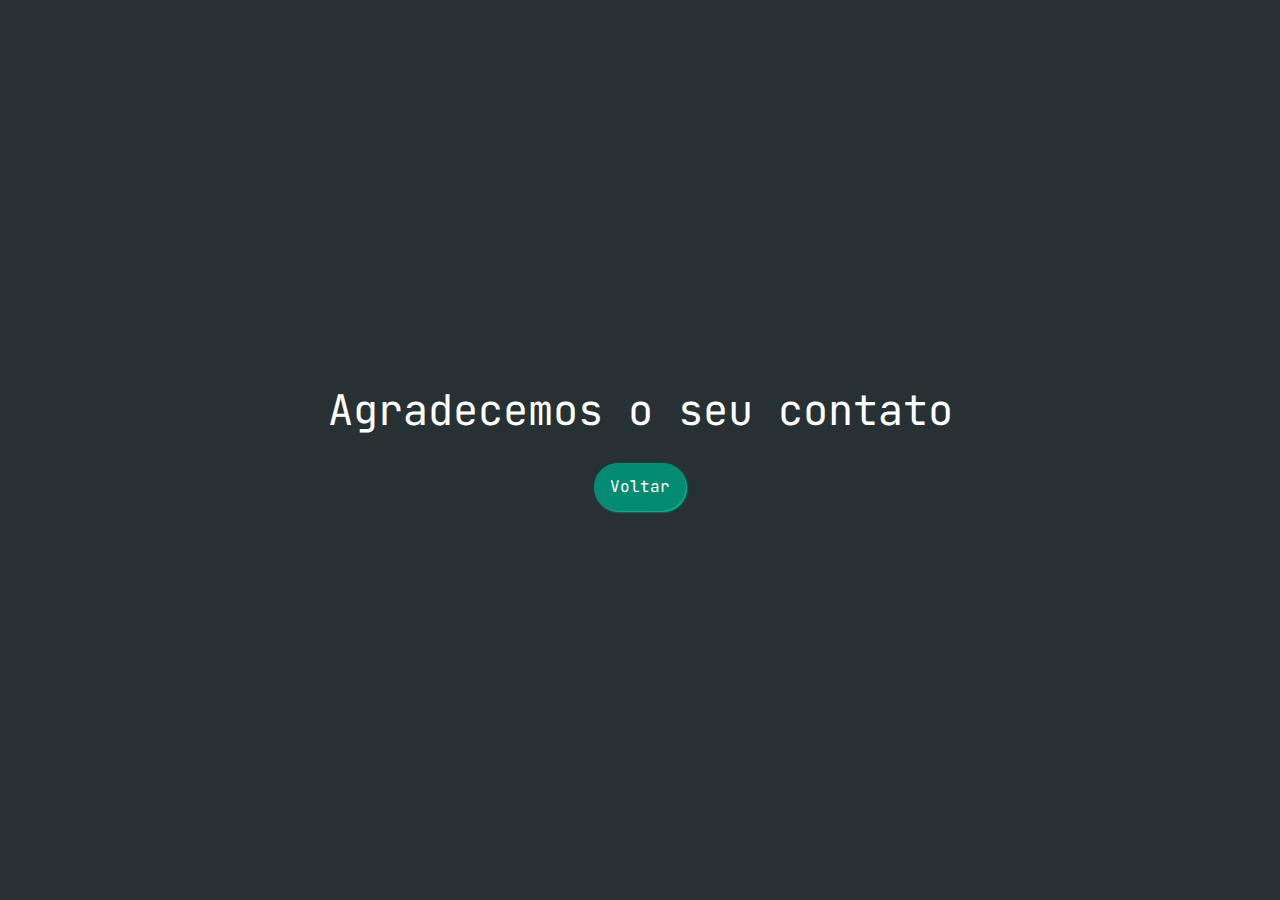
<file: HTML/agradecimentoContato.html>
<!DOCTYPE html>
<html lang="en">
<head>
    <meta charset="UTF-8">
    <meta name="viewport" content="width=device-width, initial-scale=1.0">
    <link rel="stylesheet" href="../styles/styles.css" />
    <link rel="stylesheet" href="../styles/reset.css" />
    <title>Agradecimento</title>
</head>
<body>
    <div class="container_principal">
        <h1 class="texto_agradecimento">Agradecemos o seu contato</h1>
        <a class="botao botao_voltar" href="http://127.0.0.1:5500/"> Voltar</a>
    </div>
    
</body>
</html>
</file>
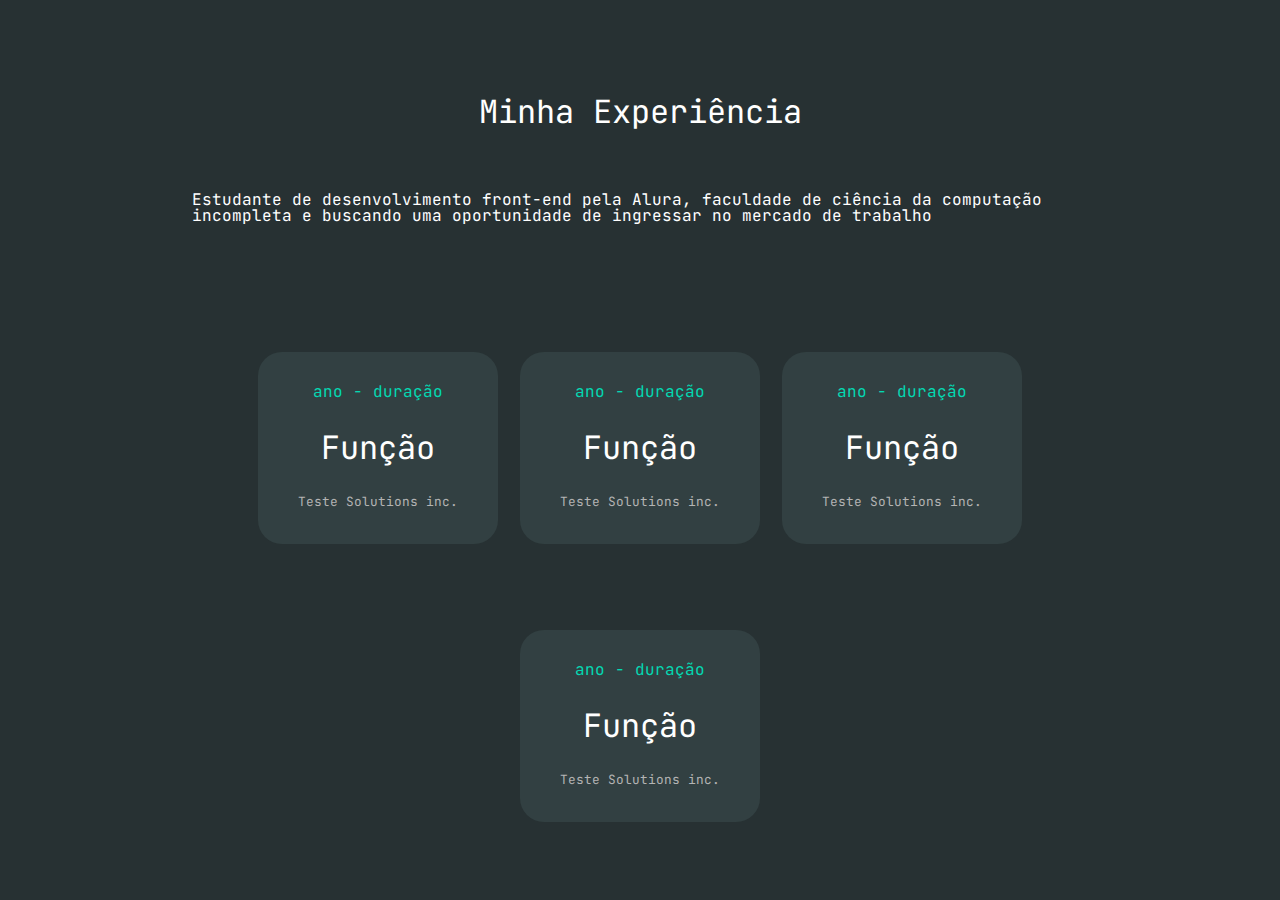
<file: HTML/experiencia.html>
<!DOCTYPE html>
<html lang="pt-br">

<head>
    <meta charset="UTF-8">
    <meta name="viewport" content="width=device-width, initial-scale=1.0">
    <link rel="stylesheet" href="../styles/styles.css" />
    <link rel="stylesheet" href="../styles/reset.css" />
    <title>Document</title>
</head>

<body>
    <div class="container_section_experiencia">
        <div class="section_experiencia">
            <div class="section_experiencia_textos">
                <h2>Minha Experiência</h2>
                <p>Estudante de desenvolvimento front-end pela Alura, faculdade de ciência da computação incompleta e
                    buscando uma oportunidade de ingressar no mercado de trabalho</p>
            </div>
            <div class="section_experiências_conteudo">
                <div class="cartao">
                    <p class="cartao_paragrafo_top">ano - duração</p>
                    <h3>Função</h3>
                    <p class="cartao_paragrafo_bot">Teste Solutions inc.</p>
                </div>
                <div class="cartao">
                    <p class="cartao_paragrafo_top">ano - duração</p>
                    <h3>Função</h3>
                    <p class="cartao_paragrafo_bot">Teste Solutions inc.</p>
                </div>
                <div class="cartao">
                    <p class="cartao_paragrafo_top">ano - duração</p>
                    <h3>Função</h3>
                    <p class="cartao_paragrafo_bot">Teste Solutions inc.</p>
                </div>
                <div class="cartao">
                    <p class="cartao_paragrafo_top">ano - duração</p>
                    <h3>Função</h3>
                    <p class="cartao_paragrafo_bot">Teste Solutions inc.</p>
                </div>
            </div>
        </div>
    </div>
</body>

</html>
</file>
<file: styles/styles.css>
@import url('https://fonts.googleapis.com/css2?family=JetBrains+Mono:ital,wght@0,100..800;1,100..800&display=swap');
@import url(header.css);
@import url(conteudo.css);
@import url(projetos.css);
@import url(experiencia.css);
@import url(contato.css);
@import url(agradecimentosContato.css);

:root {
    --cor-branca: #fff;
    --cor-preta:#000000;
    --cor-background: #273133;
    --cor-primaria:#04D9B2;
    --cor-secundaria:#038C73;
    --cor-tercearia:#b4b4b4;
    --cor-quaternaria:#324042;
    --cor-hover:#B3F2E7;
    --cor-hover2:#3CFABC;

    --fonte-principal: "JetBrains Mono", monospace;
}

body {
    display: flex;
    flex-direction: column;
    background-color: var(--cor-background);
    color: var(--cor-branca);
    transition: 2s;
}

.botao {
    text-decoration: none;    
    align-self: center;
    border-radius: 24px;
    transition: all 0.5s ease;
}
</file>
